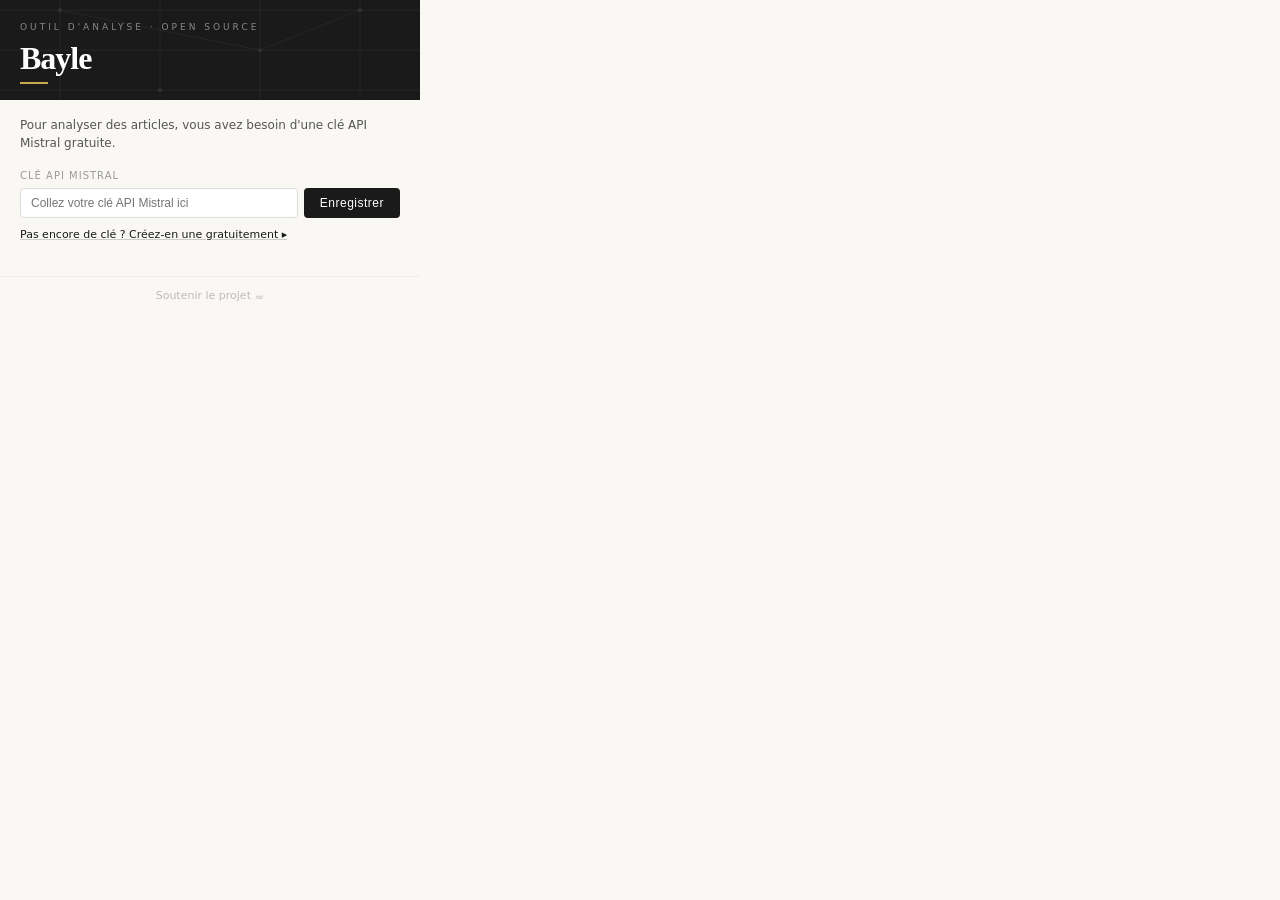
<file: extension-firefox/popup.html>
<!DOCTYPE html>
<html lang="fr">
<head>
  <meta charset="UTF-8">
  <meta name="viewport" content="width=device-width, initial-scale=1.0">
  <title>Bayle</title>
  <link rel="stylesheet" href="popup.css">
</head>
<body>
  <!-- EN-TÊTE -->
  <header class="popup-header">
    <svg class="popup-header-grid" viewBox="0 0 420 140" preserveAspectRatio="xMidYMid slice" aria-hidden="true">
      <line x1="0" y1="30" x2="420" y2="30" stroke="#FFF" stroke-width="0.5"/>
      <line x1="0" y1="70" x2="420" y2="70" stroke="#FFF" stroke-width="0.5"/>
      <line x1="0" y1="110" x2="420" y2="110" stroke="#FFF" stroke-width="0.5"/>
      <line x1="60" y1="0" x2="60" y2="140" stroke="#FFF" stroke-width="0.5"/>
      <line x1="160" y1="0" x2="160" y2="140" stroke="#FFF" stroke-width="0.5"/>
      <line x1="260" y1="0" x2="260" y2="140" stroke="#FFF" stroke-width="0.5"/>
      <line x1="360" y1="0" x2="360" y2="140" stroke="#FFF" stroke-width="0.5"/>
      <circle cx="60" cy="30" r="2" fill="#FFF"/>
      <circle cx="260" cy="70" r="2" fill="#FFF"/>
      <circle cx="160" cy="110" r="2" fill="#FFF"/>
      <circle cx="360" cy="30" r="2" fill="#FFF"/>
      <polyline points="60,30 260,70 360,30" fill="none" stroke="#FFF" stroke-width="1" opacity="0.5"/>
    </svg>
    <div class="popup-header-content">
      <div class="popup-surtitre">Outil d'analyse · Open source</div>
      <h1 class="popup-title">Bayle</h1>
      <div class="popup-gold-bar"></div>
    </div>
  </header>

  <!-- ÉTAT : PAS DE CLÉ API -->
  <div id="state-no-key" class="popup-state">
    <p class="popup-intro">Pour analyser des articles, vous avez besoin d'une clé API Mistral gratuite.</p>
    <div class="form-group">
      <label class="form-label">Clé API Mistral</label>
      <div class="key-row">
        <input type="password" id="api-key-input" class="form-input" placeholder="Collez votre clé API Mistral ici" autocomplete="off">
        <button id="save-key-btn" class="btn-primary">Enregistrer</button>
      </div>
      <details class="tutorial">
        <summary class="tutorial-toggle">Pas encore de clé ? Créez-en une gratuitement ▸</summary>
        <div class="tutorial-body">
          <ol>
            <li>Rendez-vous sur <a href="https://console.mistral.ai/api-keys" target="_blank">console.mistral.ai/api-keys</a></li>
            <li>Cliquez sur "Créer une nouvelle clé"</li>
            <li>Donnez-lui un nom (ex : "Bayle") et cliquez sur "Créer"</li>
            <li>Copiez immédiatement la clé affichée</li>
            <li>Collez-la dans le champ ci-dessus</li>
          </ol>
          <p>Gratuit, sans carte bancaire.</p>
        </div>
      </details>
    </div>
  </div>

  <!-- ÉTAT : PRÊT À ANALYSER -->
  <div id="state-ready" class="popup-state" style="display:none;">
    <div class="article-preview" id="article-preview">
      <span class="article-preview-title" id="article-title">Chargement de l'article...</span>
      <span class="article-preview-chars" id="article-chars"></span>
    </div>
    <div id="extraction-warning" class="extraction-warning" style="display:none;">
      <p class="extraction-warning-text">L'article n'a pas pu être extrait automatiquement (page payante ou protection active). Copiez le texte de l'article et collez-le directement sur le site Bayle pour l'analyser.</p>
      <a id="open-bayle-site-btn" href="https://scoblab.github.io/bayle/" target="_blank" class="btn-bayle-cta">Ouvrir le site Bayle ↗</a>
    </div>
    <div class="form-group">
      <label class="form-label" for="author-input">Auteur / source (optionnel)</label>
      <input type="text" id="author-input" class="form-input" placeholder="Ex : Georges Duby, Le Monde...">
    </div>
    <button id="analyze-btn" class="btn-analyze" disabled>Analyser cet article</button>
    <button id="change-key-btn" class="btn-secondary">Changer de clé API</button>
    <a id="open-tab-link" href="https://scoblab.github.io/bayle/" target="_blank" class="open-tab-link">Ouvrir dans un onglet ↗</a>
  </div>

  <!-- ÉTAT : CHARGEMENT -->
  <div id="state-loading" class="popup-state" style="display:none;">
    <div class="loading-block">
      <div class="loading-spinner"></div>
      <p>Analyse en cours, environ 30 secondes...</p>
    </div>
  </div>

  <!-- ÉTAT : RÉSULTAT -->
  <div id="state-result" class="popup-state" style="display:none;">
    <div id="result-content"></div>
    <button id="back-btn" class="btn-secondary" style="margin-top:1rem;">← Analyser un autre article</button>
  </div>

  <!-- ÉTAT : ERREUR -->
  <div id="state-error" class="popup-state" style="display:none;">
    <div class="error-block" id="error-message"></div>
    <button id="retry-btn" class="btn-secondary">Réessayer</button>
  </div>

  <div class="popup-footer">
    <a href="https://ko-fi.com/scoblab" target="_blank" rel="noopener noreferrer" class="popup-kofi-link">Soutenir le projet ☕</a>
  </div>

  <script src="popup.js"></script>
</body>
</html>
</file>
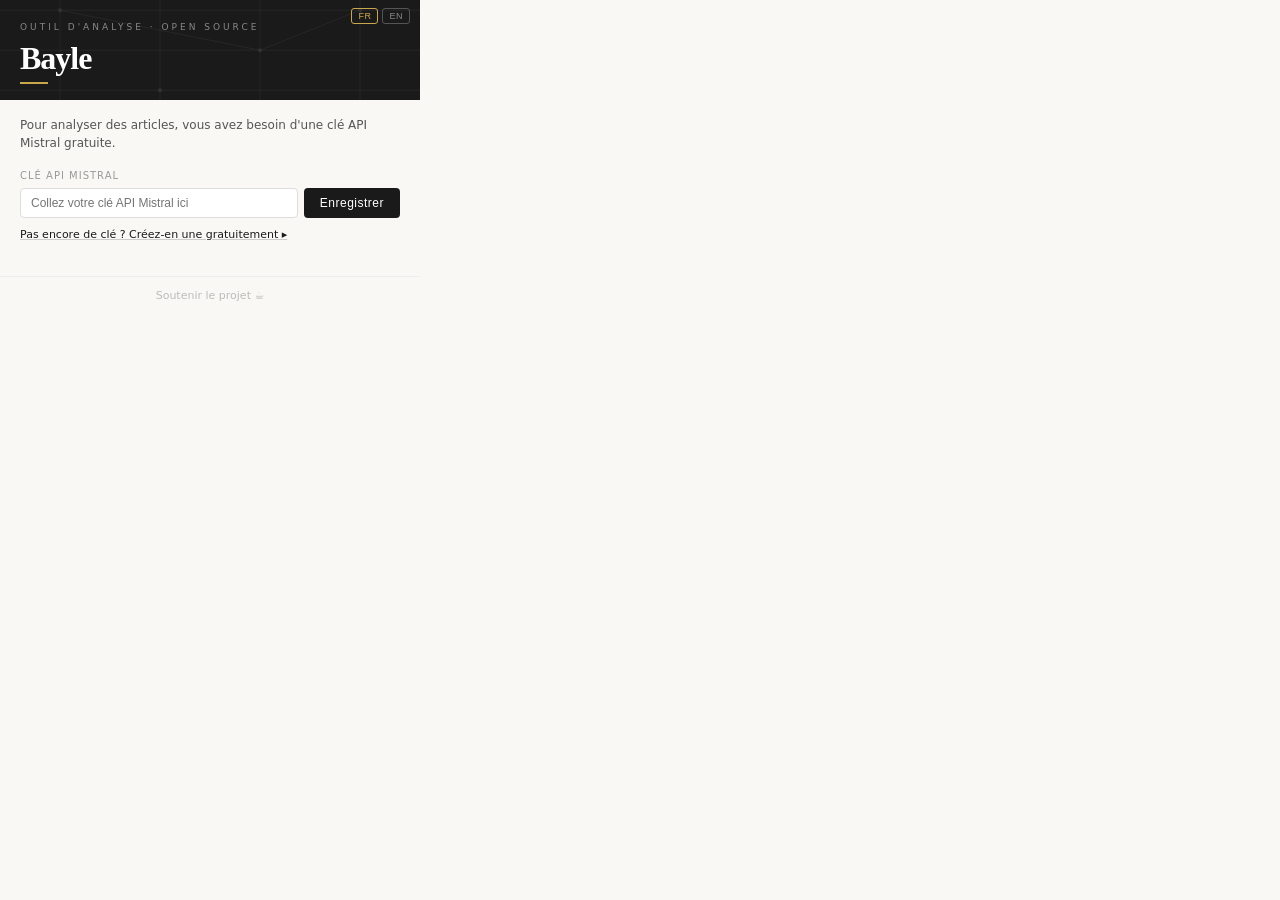
<file: extension/popup.html>
<!DOCTYPE html>
<html lang="fr">
<head>
  <meta charset="UTF-8">
  <meta name="viewport" content="width=device-width, initial-scale=1.0">
  <title>Bayle</title>
  <link rel="stylesheet" href="popup.css">
</head>
<body>
  <!-- EN-TÊTE -->
  <header class="popup-header">
    <!-- Sélecteur de langue -->
    <div class="popup-lang-selector">
      <button class="lang-btn lang-btn-active" data-lang="fr">FR</button>
      <button class="lang-btn" data-lang="en">EN</button>
    </div>
    <svg class="popup-header-grid" viewBox="0 0 420 140" preserveAspectRatio="xMidYMid slice" aria-hidden="true">
      <line x1="0" y1="30" x2="420" y2="30" stroke="#FFF" stroke-width="0.5"/>
      <line x1="0" y1="70" x2="420" y2="70" stroke="#FFF" stroke-width="0.5"/>
      <line x1="0" y1="110" x2="420" y2="110" stroke="#FFF" stroke-width="0.5"/>
      <line x1="60" y1="0" x2="60" y2="140" stroke="#FFF" stroke-width="0.5"/>
      <line x1="160" y1="0" x2="160" y2="140" stroke="#FFF" stroke-width="0.5"/>
      <line x1="260" y1="0" x2="260" y2="140" stroke="#FFF" stroke-width="0.5"/>
      <line x1="360" y1="0" x2="360" y2="140" stroke="#FFF" stroke-width="0.5"/>
      <circle cx="60" cy="30" r="2" fill="#FFF"/>
      <circle cx="260" cy="70" r="2" fill="#FFF"/>
      <circle cx="160" cy="110" r="2" fill="#FFF"/>
      <circle cx="360" cy="30" r="2" fill="#FFF"/>
      <polyline points="60,30 260,70 360,30" fill="none" stroke="#FFF" stroke-width="1" opacity="0.5"/>
    </svg>
    <div class="popup-header-content">
      <div class="popup-surtitre" data-i18n="headerSurtitre">Outil d'analyse · Open source</div>
      <h1 class="popup-title">Bayle</h1>
      <div class="popup-gold-bar"></div>
    </div>
  </header>

  <!-- ÉTAT : PAS DE CLÉ API -->
  <div id="state-no-key" class="popup-state">
    <p class="popup-intro" data-i18n="popupIntro">Pour analyser des articles, vous avez besoin d'une clé API Mistral gratuite.</p>
    <div class="form-group">
      <label class="form-label" data-i18n="apiKeyLabel">Clé API Mistral</label>
      <div class="key-row">
        <input type="password" id="api-key-input" class="form-input" placeholder="Collez votre clé API Mistral ici" data-i18n-placeholder="apiKeyPlaceholder" autocomplete="off">
        <button id="save-key-btn" class="btn-primary" data-i18n="saveKeyBtn">Enregistrer</button>
      </div>
      <details class="tutorial">
        <summary class="tutorial-toggle" data-i18n="tutorialToggle">Pas encore de clé ? Créez-en une gratuitement ▸</summary>
        <div class="tutorial-body">
          <ol>
            <li data-i18n-html="tutorialStep1">Rendez-vous sur <a href="https://console.mistral.ai/api-keys" target="_blank">console.mistral.ai/api-keys</a></li>
            <li data-i18n="tutorialStep2">Cliquez sur "Créer une nouvelle clé"</li>
            <li data-i18n="tutorialStep3">Donnez-lui un nom (ex : "Bayle") et cliquez sur "Créer"</li>
            <li data-i18n="tutorialStep4">Copiez immédiatement la clé affichée</li>
            <li data-i18n="tutorialStep5">Collez-la dans le champ ci-dessus</li>
          </ol>
          <p data-i18n="tutorialFree">Gratuit, sans carte bancaire.</p>
        </div>
      </details>
    </div>
  </div>

  <!-- ÉTAT : PRÊT À ANALYSER -->
  <div id="state-ready" class="popup-state" style="display:none;">
    <div class="article-preview" id="article-preview">
      <span class="article-preview-title" id="article-title" data-i18n="articleLoading">Chargement de l'article...</span>
      <span class="article-preview-chars" id="article-chars"></span>
    </div>
    <div id="extraction-warning" class="extraction-warning" style="display:none;">
      <p class="extraction-warning-text" data-i18n="extractionWarning">L'article n'a pas pu être extrait automatiquement (page payante ou protection active). Copiez le texte de l'article et collez-le directement sur le site Bayle pour l'analyser.</p>
      <a id="open-bayle-site-btn" href="https://scoblab.github.io/bayle/" target="_blank" class="btn-bayle-cta" data-i18n="openBayleSite">Ouvrir le site Bayle ↗</a>
    </div>
    <div class="form-group">
      <label class="form-label" for="author-input" data-i18n="authorLabel">Auteur / source (optionnel)</label>
      <input type="text" id="author-input" class="form-input" placeholder="Ex : Georges Duby, Le Monde..." data-i18n-placeholder="authorPlaceholder">
    </div>
    <button id="analyze-btn" class="btn-analyze" disabled data-i18n="analyzeBtn">Analyser cet article</button>
    <button id="change-key-btn" class="btn-secondary" data-i18n="changeKeyBtn">Changer de clé API</button>
    <a id="open-tab-link" href="https://scoblab.github.io/bayle/" target="_blank" class="open-tab-link" data-i18n="openTabLink">Ouvrir dans un onglet ↗</a>
  </div>

  <!-- ÉTAT : CHARGEMENT -->
  <div id="state-loading" class="popup-state" style="display:none;">
    <div class="loading-block">
      <div class="loading-spinner"></div>
      <p data-i18n="loadingText">Analyse en cours, environ 30 secondes...</p>
    </div>
  </div>

  <!-- ÉTAT : RÉSULTAT -->
  <div id="state-result" class="popup-state" style="display:none;">
    <div id="result-content"></div>
    <button id="back-btn" class="btn-secondary" style="margin-top:1rem;" data-i18n="backBtn">← Analyser un autre article</button>
  </div>

  <!-- ÉTAT : ERREUR -->
  <div id="state-error" class="popup-state" style="display:none;">
    <div class="error-block" id="error-message"></div>
    <button id="retry-btn" class="btn-secondary" data-i18n="retryBtn">Réessayer</button>
  </div>

  <div class="popup-footer">
    <a href="https://ko-fi.com/scoblab" target="_blank" rel="noopener noreferrer" class="popup-kofi-link" data-i18n="kofiLink">Soutenir le projet ☕</a>
  </div>

  <script src="popup.js"></script>
</body>
</html>
</file>
<file: extension-firefox/popup.css>
* { box-sizing: border-box; margin: 0; padding: 0; }

body {
  width: 420px;
  font-family: system-ui, -apple-system, sans-serif;
  font-size: 13px;
  background: #FAF8F4;
  color: #1A1A1A;
  line-height: 1.6;
}

/* Header identique au site */
.popup-header {
  background: #1A1A1A;
  position: relative;
  overflow: hidden;
}

/* Grille SVG en fond du header */
.popup-header-grid {
  position: absolute;
  top: 0;
  left: 0;
  width: 100%;
  height: 100%;
  opacity: 0.10;
  pointer-events: none;
}

.popup-header-content {
  position: relative;
  z-index: 1;
  padding: 1.25rem 1.25rem 1rem;
}

.popup-surtitre {
  font-size: 9px;
  color: #888;
  letter-spacing: 3px;
  text-transform: uppercase;
  margin-bottom: 8px;
}

.popup-title {
  font-family: Georgia, serif;
  font-size: 32px;
  font-weight: 700;
  color: #FFF;
  letter-spacing: -1px;
  line-height: 1;
  margin-bottom: 8px;
}

.popup-gold-bar {
  width: 28px;
  height: 2px;
  background: #C9A84C;
}

/* États */
.popup-state {
  padding: 1rem 1.25rem;
}

/* Prévisualisation article */
.article-preview {
  background: #F0EDE6;
  border: 1px solid #DDD;
  border-radius: 4px;
  padding: 0.75rem;
  margin-bottom: 1rem;
}

.article-preview-title {
  display: block;
  font-size: 12px;
  font-weight: 500;
  color: #1A1A1A;
  margin-bottom: 4px;
  line-height: 1.4;
}

.article-preview-chars {
  font-size: 11px;
  color: #999;
}

/* Boutons */
.btn-primary {
  background: #1A1A1A;
  color: #FFF;
  border: none;
  border-radius: 4px;
  padding: 8px 16px;
  font-size: 12px;
  font-weight: 500;
  cursor: pointer;
  letter-spacing: 0.5px;
}

.btn-analyze {
  display: block;
  width: 100%;
  background: #1A1A1A;
  color: #FFF;
  border: none;
  border-radius: 4px;
  padding: 10px;
  font-size: 12px;
  font-weight: 500;
  letter-spacing: 1px;
  text-transform: uppercase;
  cursor: pointer;
  margin-bottom: 8px;
}

/* Avertissement extraction impossible / texte trop court */
.extraction-warning {
  background: #FEF3C7;
  border: 1px solid #F59E0B;
  border-radius: 4px;
  padding: 0.75rem;
  margin-bottom: 1rem;
}

.extraction-warning-text {
  font-size: 11px;
  color: #92400E;
  line-height: 1.5;
  margin-bottom: 0.625rem;
}

.btn-bayle-cta {
  display: block;
  width: 100%;
  text-align: center;
  background: #C9A84C;
  color: #1A1A1A;
  border: none;
  border-radius: 4px;
  padding: 10px;
  font-size: 12px;
  font-weight: 700;
  letter-spacing: 0.5px;
  text-decoration: none;
  cursor: pointer;
}

.btn-bayle-cta:hover { opacity: 0.85; }

.btn-analyze:disabled {
  opacity: 0.3;
  cursor: not-allowed;
}

.btn-secondary {
  display: block;
  width: 100%;
  background: transparent;
  color: #1A1A1A;
  border: 1px solid #DDD;
  border-radius: 4px;
  padding: 8px;
  font-size: 11px;
  cursor: pointer;
  margin-bottom: 6px;
}

.open-tab-link {
  display: block;
  text-align: center;
  font-size: 11px;
  color: #999;
  text-decoration: none;
  margin-top: 6px;
}

.open-tab-link:hover { text-decoration: underline; }

/* Chargement */
.loading-block {
  text-align: center;
  padding: 2rem 0;
  color: #666;
  font-size: 12px;
}

.loading-spinner {
  display: inline-block;
  width: 20px;
  height: 20px;
  border: 2px solid #DDD;
  border-top-color: #1A1A1A;
  border-radius: 50%;
  animation: spin 0.8s linear infinite;
  margin-bottom: 12px;
}

@keyframes spin { to { transform: rotate(360deg); } }

/* Erreur */
.error-block {
  background: #FEF2F2;
  border: 1px solid #FECACA;
  border-radius: 4px;
  padding: 0.75rem;
  font-size: 12px;
  color: #B91C1C;
  margin-bottom: 8px;
}

.warning-inline {
  padding: 0.5rem 0.625rem;
  background: #FEF3C7;
  border: 1px solid #F59E0B;
  border-radius: 4px;
  margin-bottom: 8px;
  font-size: 11px;
  color: #92400E;
}

.result-cleared-notice {
  font-style: italic;
  font-size: 11px;
  color: #888;
  text-align: center;
  padding: 0.75rem 0;
  margin: 0;
}

.raw-response-box {
  border: 1px solid #DDD;
  border-radius: 4px;
  padding: 0.75rem;
  background: #F9F9F7;
}

.raw-response-box pre {
  font-size: 10px;
  white-space: pre-wrap;
  word-break: break-word;
  margin-top: 6px;
  color: #555;
}

/* Résultat */
#result-content {
  max-height: 480px;
  overflow-y: auto;
  font-size: 12px;
  line-height: 1.6;
}

.result-section {
  border: 1px solid #DDD;
  border-radius: 4px;
  margin-bottom: 8px;
  overflow: hidden;
}

.result-section-title {
  background: #F5F5F2;
  border-bottom: 1px solid #DDD;
  padding: 6px 10px;
  font-size: 10px;
  font-weight: 500;
  text-transform: uppercase;
  letter-spacing: 1px;
  color: #555;
  margin: 0;
}

.result-section-highlight .result-section-title {
  background: #1A1A1A;
  color: #FFF;
  border-bottom-color: #333;
}

.result-section-body {
  padding: 8px 10px;
  background: #FAF8F4;
}

/* Score */
.score-display {
  display: flex;
  align-items: baseline;
  gap: 6px;
  margin-bottom: 6px;
}

.score-number {
  font-family: Georgia, serif;
  font-size: 2rem;
  font-weight: 700;
  line-height: 1;
}

.score-label {
  font-size: 0.9rem;
  color: #888;
}

.score-high { color: #166534; }
.score-mid { color: #92400E; }
.score-low { color: #B91C1C; }

/* Listes de résultats (faits/opinions, vérifications, biais, omissions) */
.list-block {
  margin-bottom: 0.75rem;
}

.list-block:last-child {
  margin-bottom: 0;
}

.list-green,
.list-blue,
.list-orange,
.list-red {
  margin: 0.25rem 0 0;
  padding-left: 1.1rem;
  font-size: 11px;
  line-height: 1.6;
}

.list-green li { color: #166534; }
.list-blue li  { color: #1E40AF; }
.list-orange li { color: #92400E; }
.list-red li   { color: #B91C1C; }

/* Listes définitions (locuteur, intérêts servis) */
.definition-list {
  display: grid;
  grid-template-columns: 1fr;
  gap: 0.25rem 0;
  font-size: 11px;
}

.definition-list dt {
  font-weight: 600;
  color: #555;
  margin-top: 0.4rem;
}

.definition-list dt:first-child {
  margin-top: 0;
}

.definition-list dd {
  margin: 0;
  color: #1A1A1A;
  line-height: 1.5;
}

/* Vigilance */
.vigilance-encart {
  background: #FEF3C7;
  border: 1px solid #F59E0B;
  border-radius: 4px;
  padding: 8px 10px;
  margin-bottom: 8px;
  font-size: 11px;
  color: #92400E;
}

/* Tutorial clé API */
.tutorial { margin-top: 8px; }

.tutorial-toggle {
  font-size: 11px;
  color: #1A1A1A;
  cursor: pointer;
  list-style: none;
  text-decoration: underline;
  text-decoration-color: #CCC;
}

.tutorial-toggle::-webkit-details-marker { display: none; }

.tutorial-body {
  margin-top: 6px;
  background: #F5F5F0;
  border-left: 3px solid #C9A84C;
  border-radius: 4px;
  padding: 8px 10px;
  font-size: 11px;
  line-height: 1.6;
}

.tutorial-body ol {
  padding-left: 1rem;
  margin-bottom: 6px;
}

.tutorial-body li { margin-bottom: 3px; }

.tutorial-body a { color: #1A1A1A; text-decoration: underline; }

/* Formulaire */
.form-group { margin-bottom: 1rem; }

.form-label {
  display: block;
  font-size: 10px;
  color: #999;
  letter-spacing: 1px;
  text-transform: uppercase;
  margin-bottom: 4px;
  font-weight: 500;
}

.form-input {
  width: 100%;
  border: 1px solid #DDD;
  border-radius: 4px;
  padding: 7px 10px;
  font-size: 12px;
  color: #1A1A1A;
  background: #FFF;
  margin-bottom: 6px;
}

.key-row {
  display: flex;
  gap: 6px;
}

.key-row .form-input { flex: 1; margin-bottom: 0; }

.popup-intro {
  font-size: 12px;
  color: #555;
  margin-bottom: 1rem;
  line-height: 1.5;
}

/* Footer Ko-fi */
.popup-footer {
  border-top: 1px solid #EEE;
  padding: 0.5rem 1.25rem;
  text-align: center;
}

.popup-kofi-link {
  font-size: 11px;
  color: #BBB;
  text-decoration: none;
}

.popup-kofi-link:hover {
  color: #1A1A1A;
  text-decoration: underline;
}

/* Bouton copier (popup) */
.btn-copy-popup {
  margin-top: 8px;
  margin-bottom: 6px;
}
</file>
<file: extension/popup.css>
* { box-sizing: border-box; margin: 0; padding: 0; }

body {
  width: 420px;
  font-family: system-ui, -apple-system, sans-serif;
  font-size: 13px;
  background: #FAF8F4;
  color: #1A1A1A;
  line-height: 1.6;
}

/* Header identique au site */
.popup-header {
  background: #1A1A1A;
  position: relative;
  overflow: hidden;
}

/* Grille SVG en fond du header */
.popup-header-grid {
  position: absolute;
  top: 0;
  left: 0;
  width: 100%;
  height: 100%;
  opacity: 0.10;
  pointer-events: none;
}

.popup-header-content {
  position: relative;
  z-index: 1;
  padding: 1.25rem 1.25rem 1rem;
}

.popup-surtitre {
  font-size: 9px;
  color: #888;
  letter-spacing: 3px;
  text-transform: uppercase;
  margin-bottom: 8px;
}

.popup-title {
  font-family: Georgia, serif;
  font-size: 32px;
  font-weight: 700;
  color: #FFF;
  letter-spacing: -1px;
  line-height: 1;
  margin-bottom: 8px;
}

.popup-gold-bar {
  width: 28px;
  height: 2px;
  background: #C9A84C;
}

/* Sélecteur de langue */
.popup-lang-selector {
  position: absolute;
  top: 8px;
  right: 10px;
  z-index: 2;
  display: flex;
  gap: 4px;
}

.lang-btn {
  background: transparent;
  color: #888;
  border: 1px solid #555;
  border-radius: 3px;
  padding: 2px 6px;
  font-size: 9px;
  font-weight: 500;
  cursor: pointer;
  letter-spacing: 0.5px;
}

.lang-btn-active {
  color: #C9A84C;
  border-color: #C9A84C;
}

/* États */
.popup-state {
  padding: 1rem 1.25rem;
}

/* Prévisualisation article */
.article-preview {
  background: #F0EDE6;
  border: 1px solid #DDD;
  border-radius: 4px;
  padding: 0.75rem;
  margin-bottom: 1rem;
}

.article-preview-title {
  display: block;
  font-size: 12px;
  font-weight: 500;
  color: #1A1A1A;
  margin-bottom: 4px;
  line-height: 1.4;
}

.article-preview-chars {
  font-size: 11px;
  color: #999;
}

/* Boutons */
.btn-primary {
  background: #1A1A1A;
  color: #FFF;
  border: none;
  border-radius: 4px;
  padding: 8px 16px;
  font-size: 12px;
  font-weight: 500;
  cursor: pointer;
  letter-spacing: 0.5px;
}

.btn-analyze {
  display: block;
  width: 100%;
  background: #1A1A1A;
  color: #FFF;
  border: none;
  border-radius: 4px;
  padding: 10px;
  font-size: 12px;
  font-weight: 500;
  letter-spacing: 1px;
  text-transform: uppercase;
  cursor: pointer;
  margin-bottom: 8px;
}

/* Avertissement extraction impossible / texte trop court */
.extraction-warning {
  background: #FEF3C7;
  border: 1px solid #F59E0B;
  border-radius: 4px;
  padding: 0.75rem;
  margin-bottom: 1rem;
}

.extraction-warning-text {
  font-size: 11px;
  color: #92400E;
  line-height: 1.5;
  margin-bottom: 0.625rem;
}

.btn-bayle-cta {
  display: block;
  width: 100%;
  text-align: center;
  background: #C9A84C;
  color: #1A1A1A;
  border: none;
  border-radius: 4px;
  padding: 10px;
  font-size: 12px;
  font-weight: 700;
  letter-spacing: 0.5px;
  text-decoration: none;
  cursor: pointer;
}

.btn-bayle-cta:hover { opacity: 0.85; }

.btn-analyze:disabled {
  opacity: 0.3;
  cursor: not-allowed;
}

.btn-secondary {
  display: block;
  width: 100%;
  background: transparent;
  color: #1A1A1A;
  border: 1px solid #DDD;
  border-radius: 4px;
  padding: 8px;
  font-size: 11px;
  cursor: pointer;
  margin-bottom: 6px;
}

.open-tab-link {
  display: block;
  text-align: center;
  font-size: 11px;
  color: #999;
  text-decoration: none;
  margin-top: 6px;
}

.open-tab-link:hover { text-decoration: underline; }

/* Chargement */
.loading-block {
  text-align: center;
  padding: 2rem 0;
  color: #666;
  font-size: 12px;
}

.loading-spinner {
  display: inline-block;
  width: 20px;
  height: 20px;
  border: 2px solid #DDD;
  border-top-color: #1A1A1A;
  border-radius: 50%;
  animation: spin 0.8s linear infinite;
  margin-bottom: 12px;
}

@keyframes spin { to { transform: rotate(360deg); } }

/* Erreur */
.error-block {
  background: #FEF2F2;
  border: 1px solid #FECACA;
  border-radius: 4px;
  padding: 0.75rem;
  font-size: 12px;
  color: #B91C1C;
  margin-bottom: 8px;
}

.warning-inline {
  padding: 0.5rem 0.625rem;
  background: #FEF3C7;
  border: 1px solid #F59E0B;
  border-radius: 4px;
  margin-bottom: 8px;
  font-size: 11px;
  color: #92400E;
}

.result-cleared-notice {
  font-style: italic;
  font-size: 11px;
  color: #888;
  text-align: center;
  padding: 0.75rem 0;
  margin: 0;
}

.raw-response-box {
  border: 1px solid #DDD;
  border-radius: 4px;
  padding: 0.75rem;
  background: #F9F9F7;
}

.raw-response-box pre {
  font-size: 10px;
  white-space: pre-wrap;
  word-break: break-word;
  margin-top: 6px;
  color: #555;
}

/* Résultat */
#result-content {
  max-height: 480px;
  overflow-y: auto;
  font-size: 12px;
  line-height: 1.6;
}

.result-section {
  border: 1px solid #DDD;
  border-radius: 4px;
  margin-bottom: 8px;
  overflow: hidden;
}

.result-section-title {
  background: #F5F5F2;
  border-bottom: 1px solid #DDD;
  padding: 6px 10px;
  font-size: 10px;
  font-weight: 500;
  text-transform: uppercase;
  letter-spacing: 1px;
  color: #555;
  margin: 0;
}

.result-section-highlight .result-section-title {
  background: #1A1A1A;
  color: #FFF;
  border-bottom-color: #333;
}

.result-section-body {
  padding: 8px 10px;
  background: #FAF8F4;
}

/* Score */
.score-display {
  display: flex;
  align-items: baseline;
  gap: 6px;
  margin-bottom: 6px;
}

.score-number {
  font-family: Georgia, serif;
  font-size: 2rem;
  font-weight: 700;
  line-height: 1;
}

.score-label {
  font-size: 0.9rem;
  color: #888;
}

.score-high { color: #166534; }
.score-mid { color: #92400E; }
.score-low { color: #B91C1C; }

/* Listes de résultats (faits/opinions, vérifications, biais, omissions) */
.list-block {
  margin-bottom: 0.75rem;
}

.list-block:last-child {
  margin-bottom: 0;
}

.list-green,
.list-blue,
.list-orange,
.list-red {
  margin: 0.25rem 0 0;
  padding-left: 1.1rem;
  font-size: 11px;
  line-height: 1.6;
}

.list-green li { color: #166534; }
.list-blue li  { color: #1E40AF; }
.list-orange li { color: #92400E; }
.list-red li   { color: #B91C1C; }

/* Listes définitions (locuteur, intérêts servis) */
.definition-list {
  display: grid;
  grid-template-columns: 1fr;
  gap: 0.25rem 0;
  font-size: 11px;
}

.definition-list dt {
  font-weight: 600;
  color: #555;
  margin-top: 0.4rem;
}

.definition-list dt:first-child {
  margin-top: 0;
}

.definition-list dd {
  margin: 0;
  color: #1A1A1A;
  line-height: 1.5;
}

/* Sources de vérification */
.sources-verification-box {
  border-left: 3px solid #4A7FD4;
  background: #F5F8FC;
  border-radius: 0 4px 4px 0;
  padding: 8px 10px;
  margin-bottom: 8px;
}

.sources-verification-box h3 {
  font-size: 10px;
  font-weight: 700;
  text-transform: uppercase;
  letter-spacing: 0.06em;
  color: #2C5282;
  margin: 0 0 4px;
}

.sources-subtitle {
  font-size: 10px;
  color: #4A5568;
  margin: 0 0 8px;
  line-height: 1.5;
}

.sources-category {
  margin-bottom: 6px;
}

.sources-category:last-child {
  margin-bottom: 0;
}

.sources-category strong {
  font-size: 10px;
  color: #1A1A1A;
}

.sources-category ul {
  margin: 2px 0 0;
  padding-left: 1.1rem;
  font-size: 10px;
  line-height: 1.6;
}

.sources-category li {
  margin-bottom: 1px;
}

.sources-category a {
  color: #2563EB;
  text-decoration: none;
}

.sources-category a:hover {
  text-decoration: underline;
}

.source-orientation {
  color: #999;
  font-style: italic;
  font-size: 9px;
}

.source-desc {
  color: #888;
  font-size: 9px;
  font-weight: 400;
}

/* Vigilance */
.vigilance-encart {
  background: #FEF3C7;
  border: 1px solid #F59E0B;
  border-radius: 4px;
  padding: 8px 10px;
  margin-bottom: 8px;
  font-size: 11px;
  color: #92400E;
}

/* Tutorial clé API */
.tutorial { margin-top: 8px; }

.tutorial-toggle {
  font-size: 11px;
  color: #1A1A1A;
  cursor: pointer;
  list-style: none;
  text-decoration: underline;
  text-decoration-color: #CCC;
}

.tutorial-toggle::-webkit-details-marker { display: none; }

.tutorial-body {
  margin-top: 6px;
  background: #F5F5F0;
  border-left: 3px solid #C9A84C;
  border-radius: 4px;
  padding: 8px 10px;
  font-size: 11px;
  line-height: 1.6;
}

.tutorial-body ol {
  padding-left: 1rem;
  margin-bottom: 6px;
}

.tutorial-body li { margin-bottom: 3px; }

.tutorial-body a { color: #1A1A1A; text-decoration: underline; }

/* Formulaire */
.form-group { margin-bottom: 1rem; }

.form-label {
  display: block;
  font-size: 10px;
  color: #999;
  letter-spacing: 1px;
  text-transform: uppercase;
  margin-bottom: 4px;
  font-weight: 500;
}

.form-input {
  width: 100%;
  border: 1px solid #DDD;
  border-radius: 4px;
  padding: 7px 10px;
  font-size: 12px;
  color: #1A1A1A;
  background: #FFF;
  margin-bottom: 6px;
}

.key-row {
  display: flex;
  gap: 6px;
}

.key-row .form-input { flex: 1; margin-bottom: 0; }

.popup-intro {
  font-size: 12px;
  color: #555;
  margin-bottom: 1rem;
  line-height: 1.5;
}

/* Footer Ko-fi */
.popup-footer {
  border-top: 1px solid #EEE;
  padding: 0.5rem 1.25rem;
  text-align: center;
}

.popup-kofi-link {
  font-size: 11px;
  color: #BBB;
  text-decoration: none;
}

.popup-kofi-link:hover {
  color: #1A1A1A;
  text-decoration: underline;
}

/* Bouton copier (popup) */
.btn-copy-popup {
  margin-top: 8px;
  margin-bottom: 6px;
}
</file>
